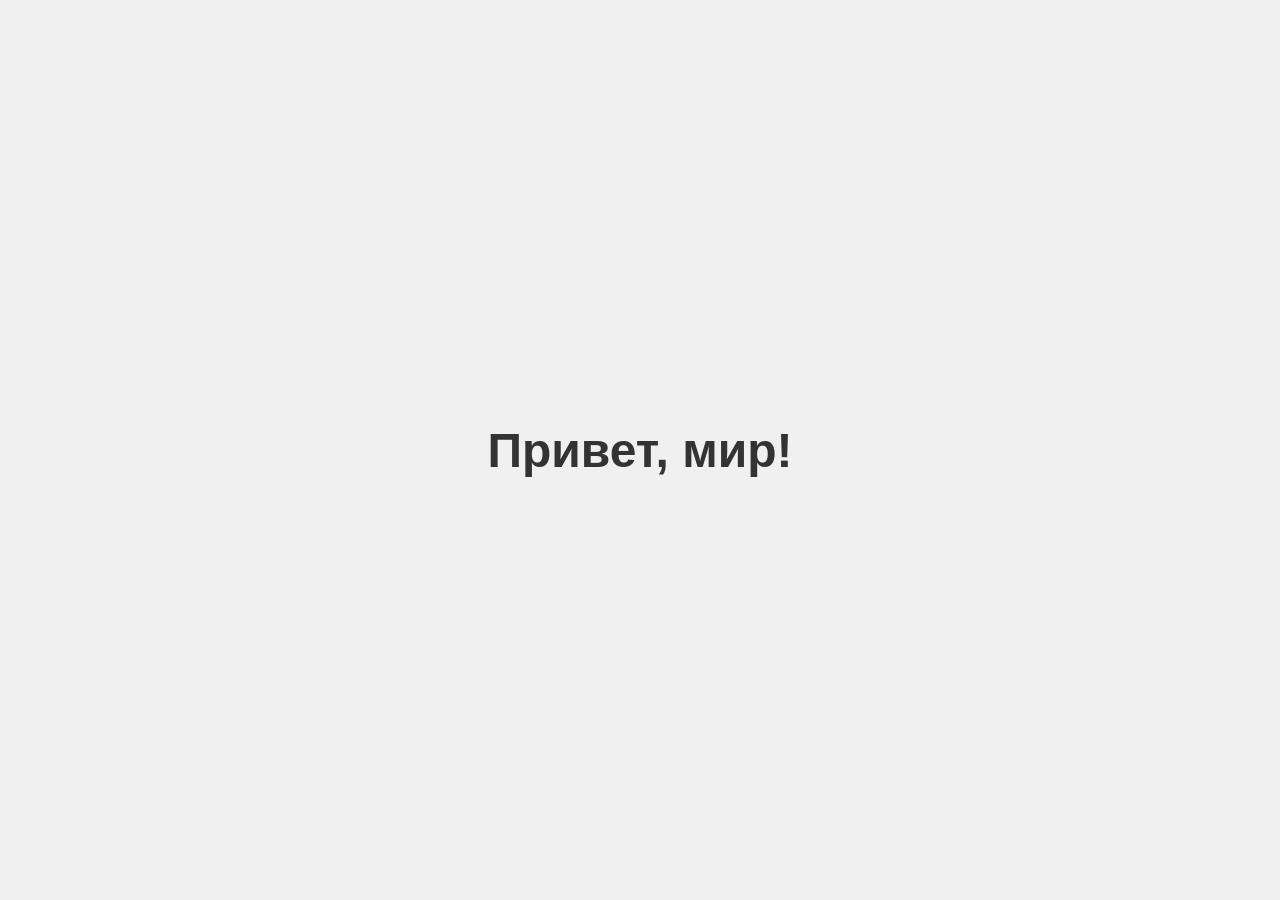
<file: Index.html>
<!DOCTYPE html>
<html lang="ru">
<head>
    <meta charset="UTF-8">
    <meta name="viewport" content="width=device-width, initial-scale=1.0">
    <title>Привет мир</title>
    <style>
        body {
            font-family: Arial, sans-serif;
            display: flex;
            justify-content: center;
            align-items: center;
            height: 100vh;
            margin: 0;
            background-color: #f0f0f0;
        }
        h1 {
            color: #333;
            font-size: 3rem;
        }
    </style>
</head>
<body>
    <h1>Привет, мир!</h1>
</body>
</html>
</file>
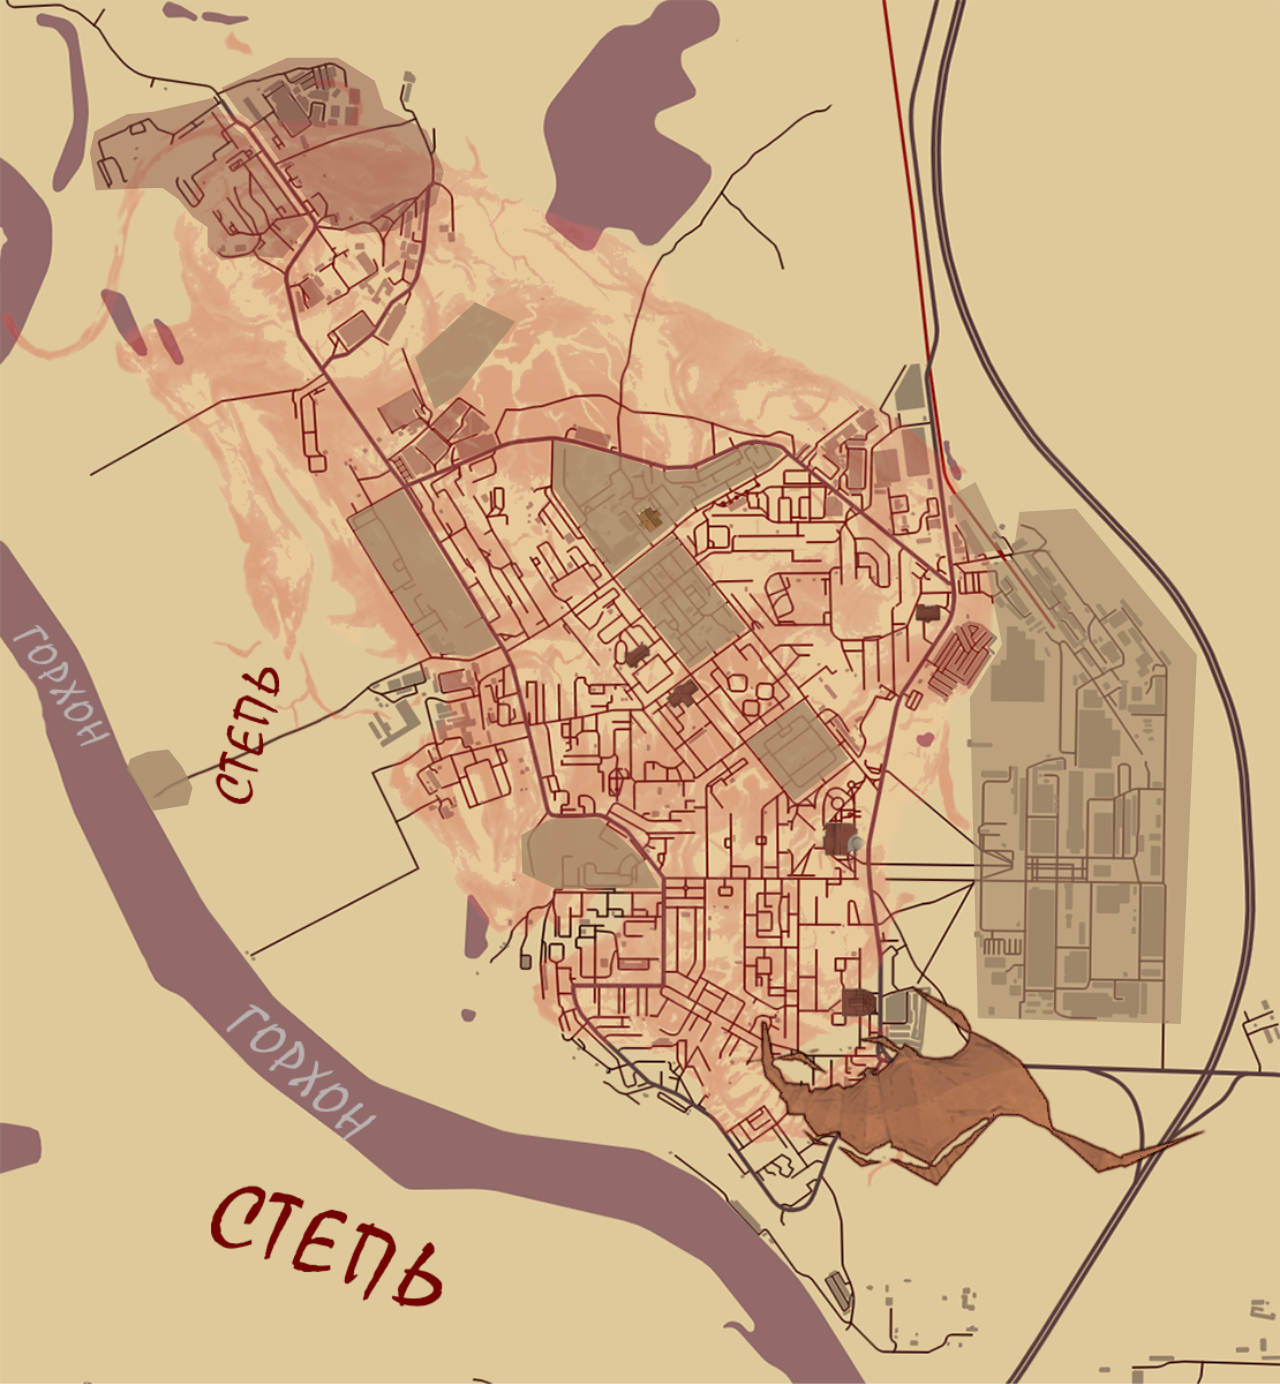
<file: index.html>
<!DOCTYPE html>
<html lang="ru">
<head>
  <link rel="icon" href="favicon.ico" type="image/x-icon">
  <meta charset="UTF-8">
  <meta name="viewport" content="width=device-width, initial-scale=1.0">
  <title>Город на горхоне</title>
  <link rel="stylesheet" href="style.css">
</head>
<body>
  <div class="map-container">
    <!-- SVG будет здесь -->
    <svg viewBox="0 0 1110 1200" preserveAspectRatio="xMidYMid meet" xmlns="http://www.w3.org/2000/svg">
      <!-- Подложка: ваше изображение -->
      <image href="map.png" width="1110" height="1200" />
      
      <!-- Интерактивные зоны (пока одна для примера) -->
      <g class="region" 
         data-title="ЗАВОД" 
         data-desc="Здесь живут машины">
        <polygon points="848,883 841,605 869,559 855,490 878,485 884,444 933,441 1038,568 1024,888" fill="rgba(166, 137, 105, 0.6)" />
         </g>


      <g class="region" 
         data-title="СТАНЦИЯ" 
         data-desc="Сейчас поезда не ходят">
        <polygon points="840,481 823,431 846,418 874,476" fill="rgba(166, 137, 105, 0.6)" />
         </g>

      
      <g class="region" 
         data-title="КЛАДБИЩЕ" 
         data-desc="Здесь вас всегда ждут">
        <polygon polygon points="377,355 360,310 412,262 447,279 398,341"  fill="rgba(166, 137, 105, 0.8)" />
         </g>


      <g class="region" 
         data-title="БОЙНИ" 
         data-desc="Когда-то они были храмом, теперь здесь забивают быков">
        <polygon polygon points="279,191 219,106 208,98 192,76 249,50 293,50 325,70 333,94 370,113 385,149 378,177 342,200 306,203"  fill="rgba(129, 65, 60, 0.4)" />
         </g>


      <g class="region" 
         data-title="ТЕРМИТНИК" 
         data-desc="Огромное общежитие для работников Проекта Быков">
        <polygon points="268,195 245,224 221,222 192,226 180,214 180,197 167,188 155,173 141,163 132,163 83,165 78,132 82,114 110,99 133,97 167,89 184,85 200,108 212,117"  fill="rgba(129, 65, 60, 0.4)" />
         </g>


      <g class="region" 
         data-title="МНОГОГРАННИК" 
         data-desc="Башня детей. Её устройство противоречит законам физики">
        <polygon points="663,885 671,916 693,911 715,929 705,928 692,919 670,919 677,928 680,937 699,940 702,948 706,944 717,944 727,939 731,945 739,942 749,933 754,927 
          760,932 777,914 763,905 748,901 765,899 778,908 784,906 796,915 810,917 823,917 833,910 839,903 839,894 826,886 792,856 832,874 841,892 885,919 908,952 912,976 
          971,1002 1043,979 977,1011 972,1008 951,1014 910,982 890,970 866,967 812,1027 773,1006 804,1012 804,1007 773,994 773,990 753,1000 730,987 728,982 710,983 699,970 
          684,966 682,955 677,953 677,949 664,933 660,919" fill="rgba(166, 137, 105, 0.1)" />
         </g>

      <g class="region" 
         data-title="СТЕПЬ" 
         data-desc="Смотрит тысячей глаз">
        <polygon polygon points="133,703 163,698 167,683 158,665 146,650 128,652 113,658 110,667"  fill="rgba(166, 137, 105, 0.8)" />
         </g>

      <g class="region" 
   data-title="РЕБРО" 
   data-desc="Тут вам не рады">
  <path
    d="M 531 498 L 581 457 L 586 453 L 600 441 L 665 406 L 679 393 L 676 390 L 664 386 L 646 386 L 604 407 L 576 409 L 538 396 L 480 382 L 480 423 Z
       M 556 457 L 554 456 L 556 452 L 552 446 L 563 439 L 566 443 L 569 442 L 573 446 L 570 449 L 575 453 L 563 462 L 559 456 Z"
    fill-rule="evenodd"
    fill="rgba(166, 137, 105, 0.8)"
  />
</g>

      <g class="region" 
         data-title="ЛОГОВО ВАРА" 
         data-desc="Его сложно застать дома">
        <polygon points="547,577 540,570 556,556 563,566" fill="rgba(166, 137, 105, 0.1)" />
         </g>

      <g class="region" 
         data-title="ДОМ ЛАРЫ" 
         data-desc="Дом живых">
        <polygon points="793,523 795,536 814,536 813,523 807,525 800,525" fill="rgba(166, 137, 105, 0.1)" />
         </g>

     
       <g class="region" 
         data-title="СОБОР" 
         data-desc="Для кого его построили?">
        <polygon points="729,858 729,880 750,880 757,876 759,865 752,859 743,856" fill="rgba(166, 137, 105, 0.1)" />
         </g>

      <g class="region" 
         data-title="СГУСТОК" 
         data-desc="Усадьба толстого Влада">
        <polygon points="715,714 713,740 735,739 742,736 749,733 743,725 742,717 736,713" fill="rgba(166, 137, 105, 0.1)" />
         </g>

      <g class="region" 
         data-title="БАКАЛЕЯ" 
         data-desc="Магазин продуктов">
        <polygon points="556,457 554,456 556,452 552,446 563,439 566,443 569,442 573,446 570,449 575,453 563,462 559,456" fill="rgba(166, 137, 105, 0.1)" />
         </g>

      <g class="region" 
         data-title="УПРАВА" 
         data-desc="Тюрьма тоже здесь">
        <polygon points="584,612 577,605 584,600 583,597 588,593 591,595 598,588 605,597 598,602 601,608 595,612 591,608" fill="rgba(166, 137, 105, 0.1)" />
         </g>

      <g class="region" 
         data-title="ХРЕБТОВКА" 
         data-desc="Здесь к вам равнодушны">
        <polygon polygon points="535,501 583,464 647,545 598,580"  fill="rgba(166, 137, 105, 0.8)" />
         </g>

      <g class="region" 
         data-title="СЕРДЕЧНИК" 
         data-desc="Здесь вам не рады">
        <polygon polygon points="647,643 689,694 736,658 697,608"  fill="rgba(166, 137, 105, 0.8)" />
         </g>

      <g class="region" 
         data-title="СЫРЫЕ КВАРТАЛЫ" 
         data-desc="Тут бушует смерть">
        <polygon polygon points="349,425 431,559 407,569 374,566 301,450"  fill="rgba(166, 137, 105, 0.8)" />
         </g>

       <g class="region" 
         data-title="ЖЕРЛО" 
         data-desc="Тут все тихо">
        <polygon polygon points="478,710 520,710 558,745 572,770 482,771 453,757 452,724"  fill="rgba(166, 137, 105, 0.8)" />
         </g>
</svg>

      </g>
    </svg>

    <!-- Всплывающая подсказка -->
    <div class="tooltip" id="tooltip">
  <h3 class="tooltip-title"></h3>
  <p class="tooltip-text"></p>
</div>

  <script src="script.js"></script>
</body>
</html>
</file>
<file: style.css>
/* Сброс стандартных отступов браузера */
* {
  margin: 0;
  padding: 0;
  box-sizing: border-box;
}

/* Контейнер карты занимает всю ширину окна */
.map-container {
  width: 100%;
}

/* Сама SVG-карта растягивается на всю ширину контейнера */
svg {
  display: block;
  width: 100%;
  height: auto;
}

/* Подсветка зон при наведении */
.region:hover polygon,
.region:hover circle,
.region:hover rect, 
.region:hover path {
  fill: rgba(255, 255, 0, 0.4);
  stroke: #936a6a;
  stroke-width: 2px;
}

/* Всплывающая подсказка */
.tooltip {
  display: none;
  position: absolute;
  background: #333;
  color: #fff;
  padding: 10px 12px;
  border-radius: 6px;
  font-size: 14px;
  pointer-events: none;
  white-space: normal;        /* чтобы текст мог переноситься */
  max-width: 250px;           /* ограничим ширину, чтобы не растягивалось */
  z-index: 10;
}

.tooltip-title {
  margin: 0 0 5px 0;          /* отступ снизу */
  font-size: 18px;            /* крупный кегль для заголовка */
  font-weight: bold;
  line-height: 1.2;
}

.tooltip-text {
  margin: 0;
  font-size: 13px;            /* меньший кегль для описания */
  line-height: 1.4;
  color: #ddd;                /* чуть светлее, чтобы отличалось */
}
</file>
